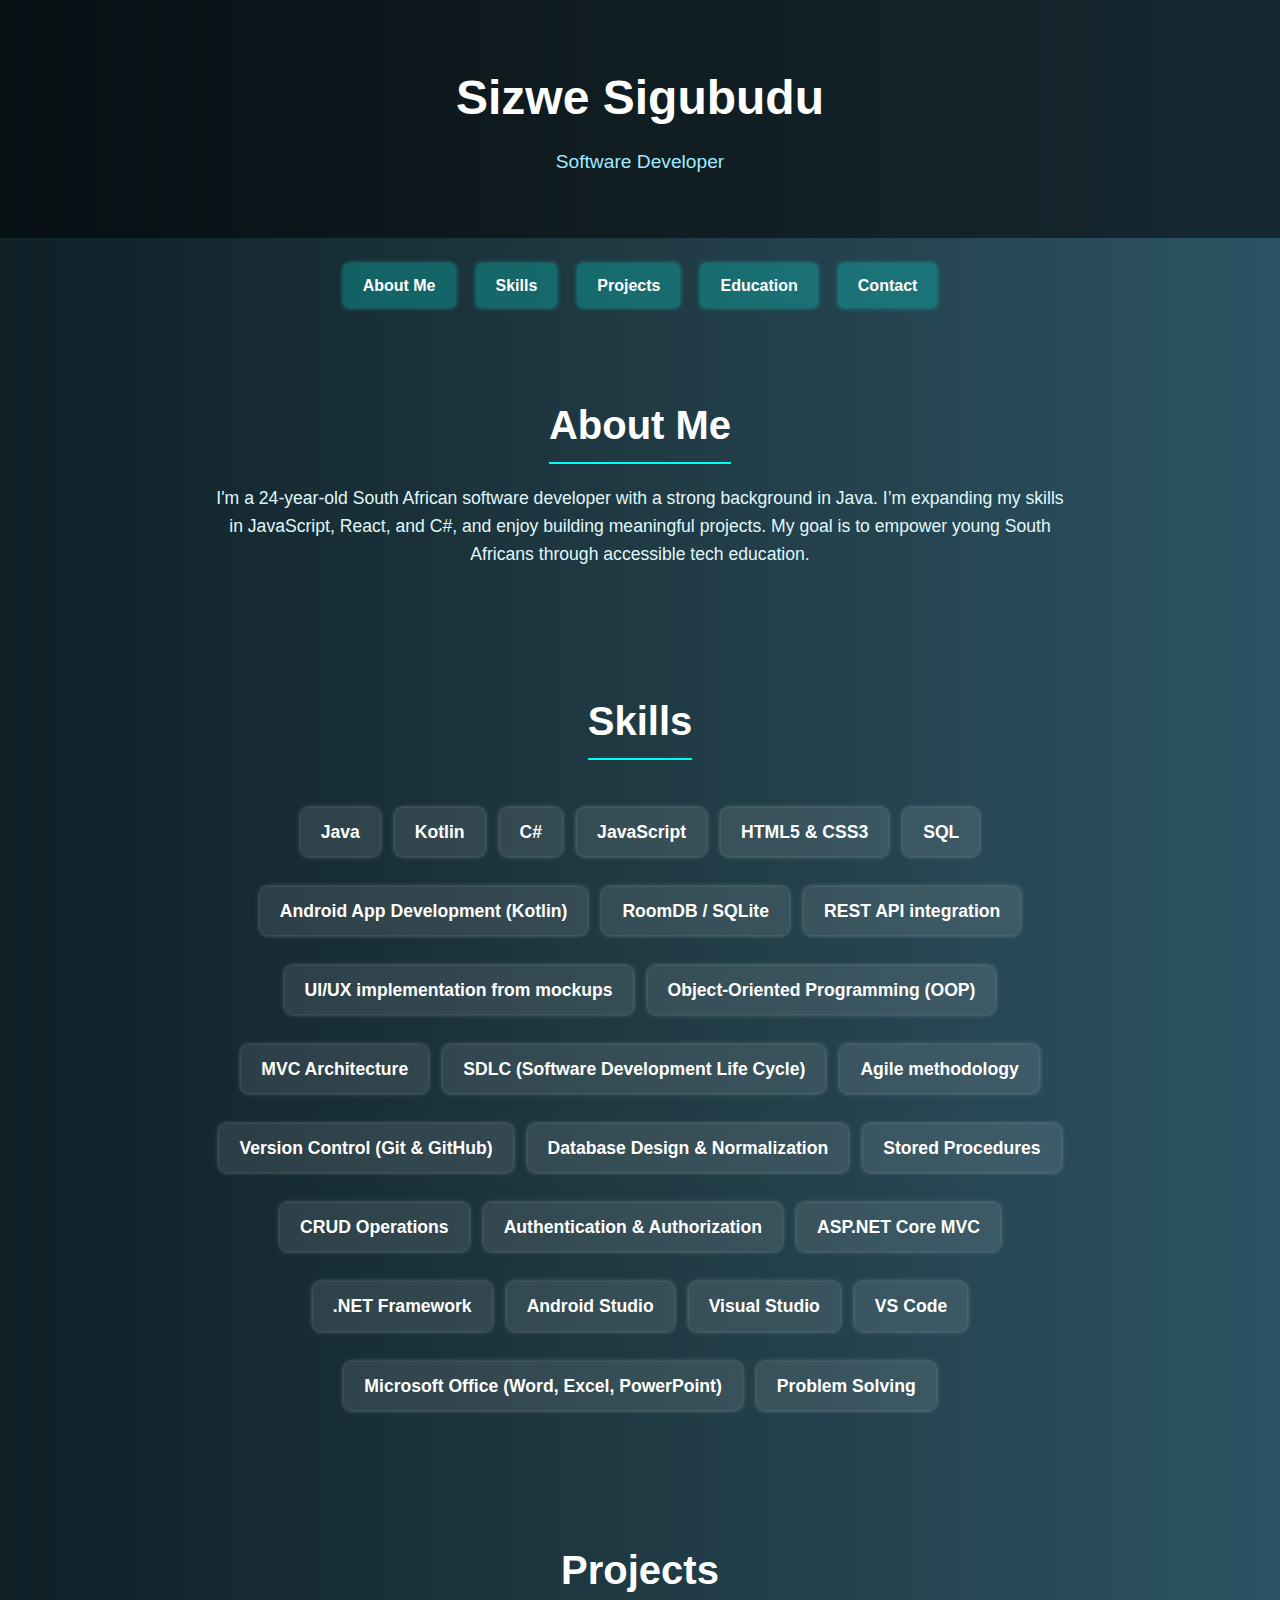
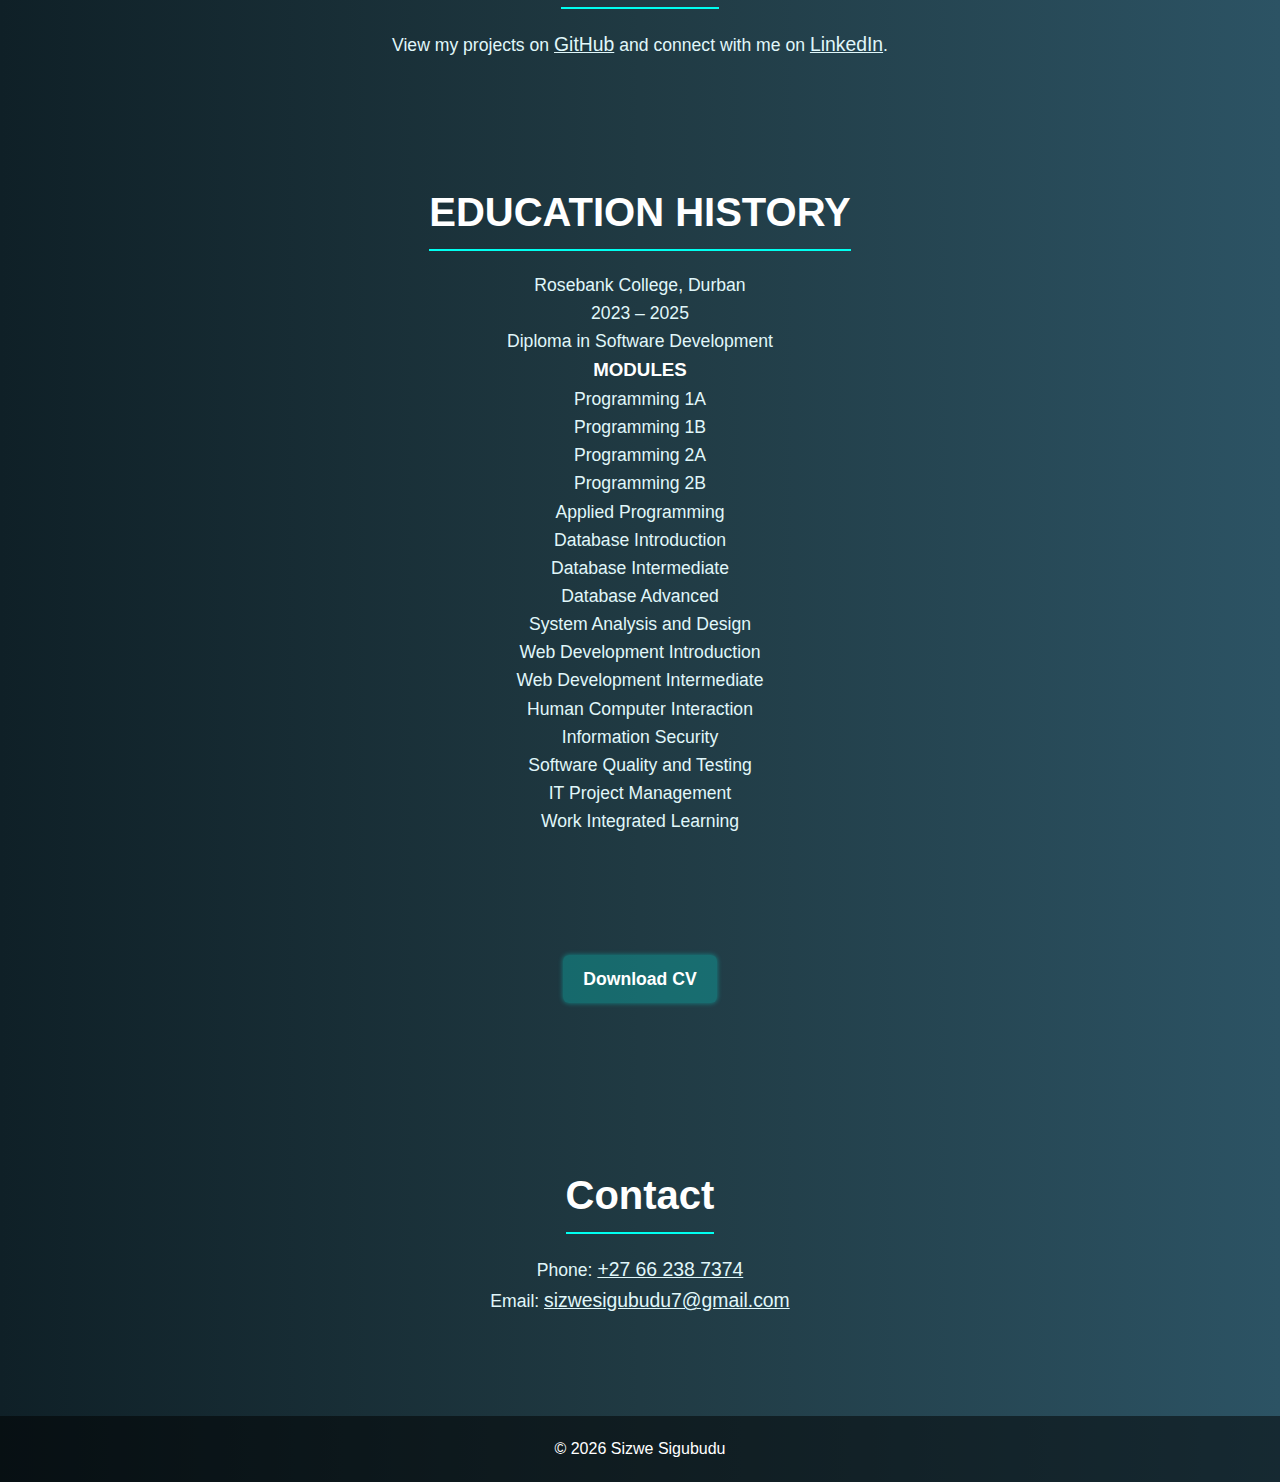
<file: index.html>
<!DOCTYPE html>
<html lang="en">
<head>
    <meta charset="UTF-8">
    <meta name="viewport" content="width=device-width, initial-scale=1.0">

    <meta name="description" content="Sizwe Sigubudu – South African Software Developer skilled in Java, JavaScript, React, Kotlin, C#, Android Development, Web Development, and Software Engineering.">
    <meta name="keywords" content="Sizwe Sigubudu, Software Developer South Africa, Java Developer, Web Developer, Android Developer, C#, Kotlin">
    <meta name="author" content="Sizwe Sigubudu">
    <meta name="robots" content="index, follow">

    <title>Sizwe Sigubudu | Software Developer</title>

    <link rel="stylesheet" href="style.css">
</head>
<body>

<header class="hero">
    <h1>Sizwe Sigubudu</h1>
    <p>Software Developer</p>
</header>

<nav class="navbar">
    <a href="#about" class="nav-btn">About Me</a>
    <a href="#skills" class="nav-btn">Skills</a>
    <a href="#projects" class="nav-btn">Projects</a>
    <a href="#education" class="nav-btn">Education</a>
    <a href="#contact" class="nav-btn">Contact</a>
</nav>

<section id="about" class="section">
    <h2>About Me</h2>
    <p>
        I'm a 24-year-old South African software developer with a strong background in Java.
        I’m expanding my skills in JavaScript, React, and C#, and enjoy building meaningful projects.
        My goal is to empower young South Africans through accessible tech education.
    </p>
</section>

<section id="skills" class="section glow">
    <h2>Skills</h2>
    <ul class="skills-list">
        <li>Java</li>
        <li>Kotlin</li>
        <li>C#</li>
        <li>JavaScript</li>
        <li>HTML5 & CSS3</li>
        <li>SQL</li>
        <li>Android App Development (Kotlin)</li>
        <li>RoomDB / SQLite</li>
        <li>REST API integration</li>
        <li>UI/UX implementation from mockups</li>
        <li>Object-Oriented Programming (OOP)</li>
        <li>MVC Architecture</li>
        <li>SDLC (Software Development Life Cycle)</li>
        <li>Agile methodology</li>
        <li>Version Control (Git & GitHub)</li>
        <li>Database Design & Normalization</li>
        <li>Stored Procedures</li>
        <li>CRUD Operations</li>
        <li>Authentication & Authorization</li>
        <li>ASP.NET Core MVC</li>
        <li>.NET Framework</li>
        <li>Android Studio</li>
        <li>Visual Studio</li>
        <li>VS Code</li>
        <li>Microsoft Office (Word, Excel, PowerPoint)</li>
        <li>Problem Solving</li>
    </ul>
</section>

<section id="projects" class="section">
    <h2>Projects</h2>
    <p>
        View my projects on 
        <a href="https://github.com/starboyrsa7" target="_blank">GitHub</a> 
        and connect with me on 
        <a href="https://www.linkedin.com/in/sizwe-sigubudu-01965328a" target="_blank">LinkedIn</a>.
    </p>
</section>

<section id="education" class="section">
    <h2>EDUCATION HISTORY</h2>
    <p>Rosebank College, Durban<br>2023 – 2025<br>Diploma in Software Development</p>

    <h3>MODULES</h3>
    <p>
        Programming 1A<br>
        Programming 1B<br>
        Programming 2A<br>
        Programming 2B<br>
        Applied Programming<br>
        Database Introduction<br>
        Database Intermediate<br>
        Database Advanced<br>
        System Analysis and Design<br>
        Web Development Introduction<br>
        Web Development Intermediate<br>
        Human Computer Interaction<br>
        Information Security<br>
        Software Quality and Testing<br>
        IT Project Management<br>
        Work Integrated Learning
    </p>
</section>

<section class="section" id="download">
    <a class="cv-btn" href="assets/Sizwe_Sigubudu_CV.pdf" download>Download CV</a>
</section>

<section id="contact" class="section">
    <h2>Contact</h2>
    <p>Phone: <a href="tel:+27662387374">+27 66 238 7374</a></p>
    <p>Email: <a href="mailto:sizwesigubudu7@gmail.com">sizwesigubudu7@gmail.com</a></p>
</section>

<footer>
    <p>&copy; 2026 Sizwe Sigubudu</p>
</footer>

<script src="script.js"></script>
</body>
</html>
</file>
<file: style.css>
/* Reset some default styles */
* {
    margin: 0;
    padding: 0;
    box-sizing: border-box;
    font-family: 'Segoe UI', Tahoma, Geneva, Verdana, sans-serif;
}

body {
    background: linear-gradient(to right, #0f2027, #203a43, #2c5364);
    color: #fff;
    line-height: 1.6;
    scroll-behavior: smooth;
}

/* Header */
header {
    text-align: center;
    padding: 60px 20px;
    background: rgba(0, 0, 0, 0.5);
    animation: slideDown 1s ease-out;
}

header h1 {
    font-size: 3em;
    margin-bottom: 10px;
    animation: fadeIn 2s ease-in;
}

header p {
    font-size: 1.2em;
    color: #a0eaff;
}

/* Navigation with glow like skills */
nav {
    text-align: center;
    margin: 20px 0;
    animation: slideUp 1s ease-out;
    display: flex;
    flex-wrap: wrap;
    justify-content: center;
    gap: 10px; /* spacing between buttons */
}

nav a,
nav .cv-btn {
    color: #fff;
    text-decoration: none;
    margin: 5px;
    font-weight: bold;
    padding: 10px 20px;
    border-radius: 6px;
    transition: all 0.3s ease;
    background: rgba(0, 255, 240, 0.25);
    box-shadow: 0 0 5px rgba(0, 255, 240, 0.4);
    position: relative;
    overflow: hidden;
}

nav a:hover,
nav a.active,
nav .cv-btn:hover {
    background: #00fff0;
    color: #000;
    transform: scale(1.05) rotate(-2deg);
    box-shadow: 0 0 15px #00fff0, 0 0 30px #00fff0 inset;
    animation: glow 1.2s infinite alternate;
}

/* Sections – CENTER EVERYTHING */
section {
    padding: 60px 20px;
    max-width: 900px;
    margin: auto;
    text-align: center;
    animation: fadeInUp 1s ease forwards;
}

section h2 {
    font-size: 2.5em;
    margin-bottom: 20px;
    border-bottom: 2px solid #00fff0;
    display: inline-block;
    padding-bottom: 5px;
}

section p,
section a {
    font-size: 1.1em;
    color: #e0f7fa;
}

section a:hover {
    color: #00fff0;
    text-decoration: underline;
}

/* Skills list */
#skills ul {
    list-style: none;
    margin-top: 20px;
    padding: 0;
    display: flex;
    flex-wrap: wrap;
    justify-content: center;
    gap: 15px;
}

#skills ul li {
    margin: 8px 0;
    font-size: 1.1em;
    padding: 10px 20px;
    border-radius: 8px;
    background: rgba(255, 255, 255, 0.1);
    color: #fff;
    font-weight: bold;
    cursor: pointer;
    transition: all 0.3s ease;
    box-shadow: 0 0 5px rgba(255, 255, 255, 0.4);
    position: relative;
    overflow: hidden;
}

#skills ul li:hover {
    background: #fff;
    color: #000;
    transform: scale(1.1) rotate(-2deg);
    box-shadow: 0 0 15px #fff, 0 0 30px #fff inset;
    animation: glow 1.2s infinite alternate;
}

/* Education blocks */
#education .semester {
    margin: 25px auto;
    padding: 20px;
    background: rgba(0, 255, 240, 0.12);
    border-radius: 10px;
    max-width: 700px;
}

#education .semester h3 {
    font-size: 1.5em;
    margin-bottom: 12px;
    color: #00fff0;
}

#education .semester ul {
    list-style: disc inside;
    padding-left: 10px;
}

#education .semester ul li {
    margin-bottom: 5px;
}

/* Footer */
footer {
    text-align: center;
    padding: 20px;
    background: rgba(0, 0, 0, 0.5);
    margin-top: 40px;
}

/* CV Button like navbar links */
.cv-btn {
    display: inline-block;
    color: #fff;
    text-decoration: none;
    margin: 0 10px;
    font-weight: bold;
    padding: 10px 20px;
    border-radius: 6px;
    transition: all 0.3s ease;
    background: rgba(0, 255, 240, 0.25);
    box-shadow: 0 0 5px rgba(0, 255, 240, 0.4);
    position: relative;
    overflow: hidden;
}

/* CV Button hover animation */
.cv-btn:hover {
    background: #00fff0;
    color: #000;
    transform: scale(1.05) rotate(-2deg);
    box-shadow: 0 0 15px #00fff0, 0 0 30px #00fff0 inset;
    animation: glow 1.2s infinite alternate;
}

/* Center CV button section */
#download {
    display: flex;
    justify-content: center;
    margin-bottom: 40px;
}

#download .cv-btn {
    width: auto;
}

/* MOBILE FIX */
@media (max-width: 768px) {
    nav {
        flex-wrap: wrap;       /* allow buttons to wrap instead of stacking */
        justify-content: center;
        gap: 8px;
    }

    nav a,
    nav .cv-btn {
        width: auto;           /* auto width to fit text */
        text-align: center;
        margin: 5px;           /* small spacing */
        padding: 10px 15px;    
        font-size: 1em;        /* scale text for small screens */
    }

    #download {
        margin-bottom: 40px;
    }

    #download .cv-btn {
        width: auto;
    }
}

/* Animations */
@keyframes glow {
    0%, 100% { box-shadow: 0 0 5px #fff, 0 0 15px #fff inset; }
    50% { box-shadow: 0 0 20px #fff, 0 0 40px #fff inset; }
}

@keyframes slideDown {
    from { transform: translateY(-50px); opacity: 0; }
    to { transform: translateY(0); opacity: 1; }
}

@keyframes slideUp {
    from { transform: translateY(50px); opacity: 0; }
    to { transform: translateY(0); opacity: 1; }
}

@keyframes fadeIn {
    from { opacity: 0; }
    to { opacity: 1; }
}

@keyframes fadeInUp {
    from { opacity: 0; transform: translateY(20px); }
    to { opacity: 1; transform: translateY(0); }
}
</file>
